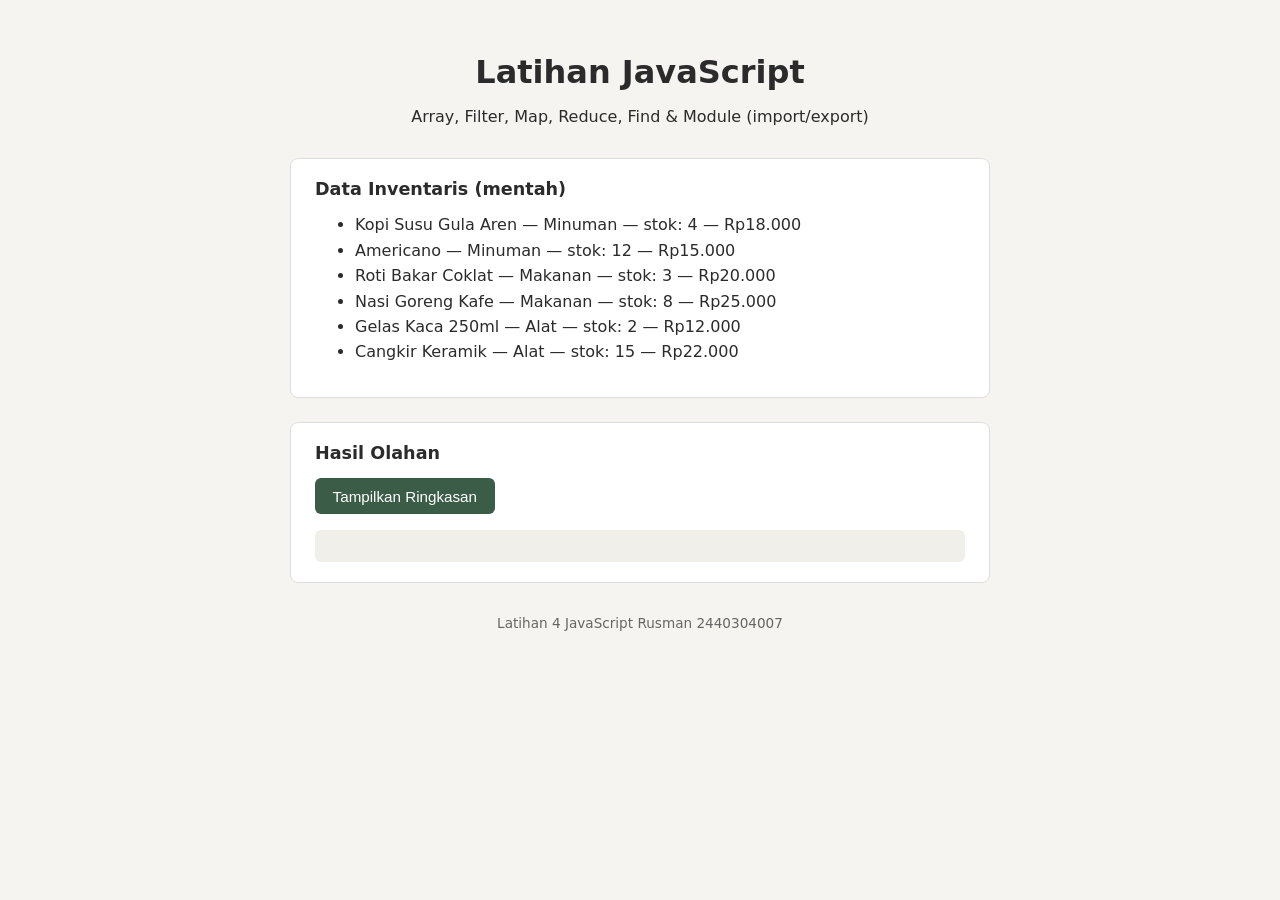
<file: latihan4/index.html>
<!DOCTYPE html>
<html lang="id">
<head>
  <meta charset="UTF-8">
  <meta name="viewport" content="width=device-width, initial-scale=1.0">
  <title>Latihan JS — Ringkasan Inventaris</title>
  <link rel="stylesheet" href="css/style.css">
</head>
<body>

  <header>
    <h1>Latihan JavaScript</h1>
    <p>Array, Filter, Map, Reduce, Find &amp; Module (import/export)</p>
  </header>

  <main>
    <section class="panel">
      <h2>Data Inventaris (mentah)</h2>
      <!-- Tempat menampilkan seluruh data array, biar kelihatan sebelum diolah -->
      <ul id="daftar-item"></ul>
    </section>

    <section class="panel">
      <h2>Hasil Olahan</h2>
      <button id="btn-ringkas">Tampilkan Ringkasan</button>
      <!-- Hasil dari ringkasInventaris() akan dirender ke sini -->
      <div id="output"></div>
    </section>
  </main>

  <footer>
    <p>Latihan 4 JavaScript Rusman 2440304007</p>
  </footer>

  <script type="module" src="js/app.js"></script>
</body>
</html>
</file>
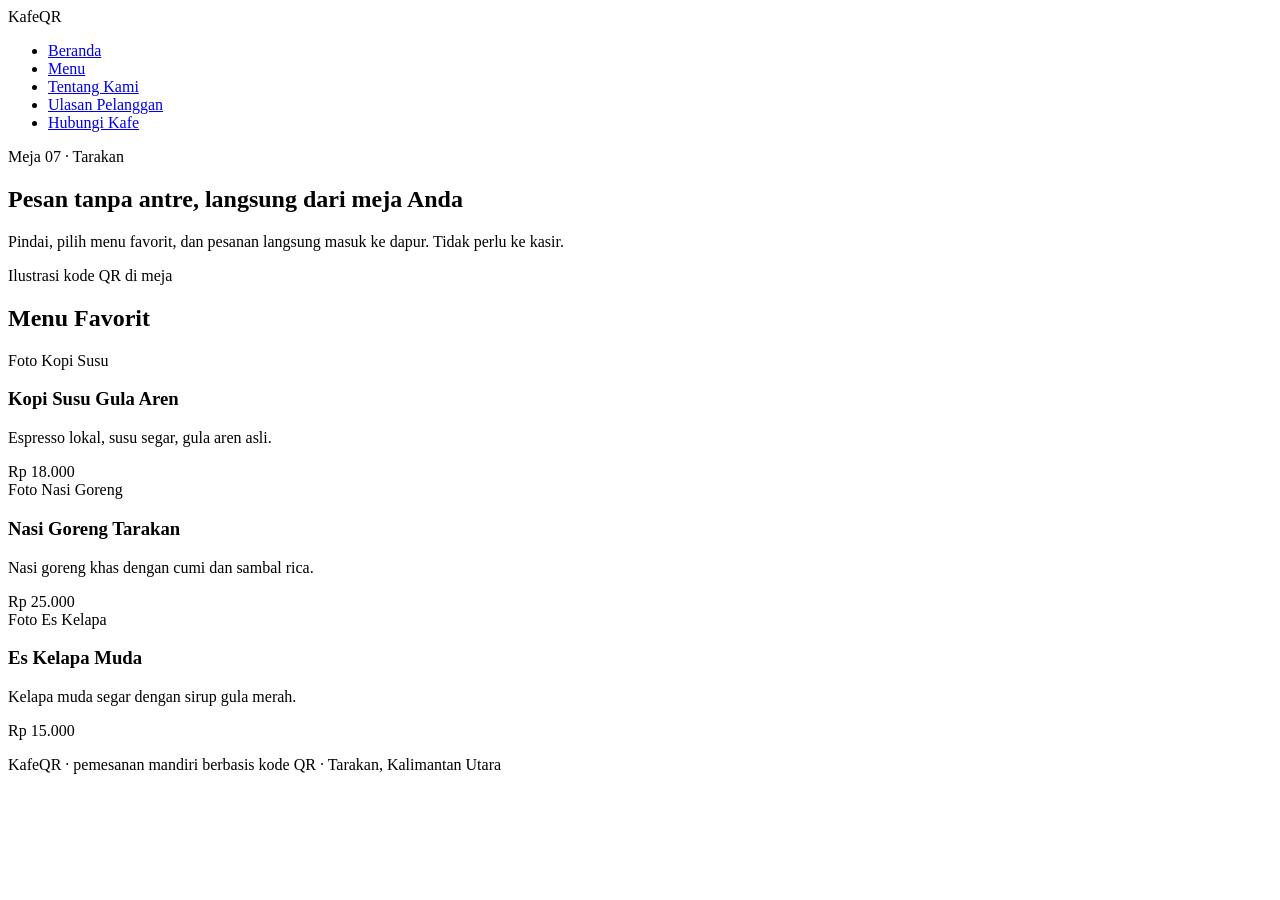
<file: latihancss.html>
<!doctype html>
<html lang="id">
<head>
<meta charset="UTF-8">
<meta name="viewport" content="width=device-width, initial-scale=1.0">
<title>Latihan CSS — KafeQR</title>
<!--link rel="stylesheet" href="latihancss.css">-->
</head>

<body>

  <nav class="navbar" aria-label="Navigasi utama">
    <span class="navbar__brand">KafeQR</span>
    <ul class="navbar__links">
      <li><a href="#beranda">Beranda</a></li>
      <li><a href="#menu">Menu</a></li>
      <li><a href="#tentang">Tentang Kami</a></li>
      <li><a href="#ulasan">Ulasan Pelanggan</a></li>
      <li><a href="#kontak">Hubungi Kafe</a></li>
    </ul>
  </nav>

  <section class="hero" aria-labelledby="hero-judul">
    <div class="hero__text">
      <span class="hero__badge">Meja 07 &middot; Tarakan</span>
      <h1 id="hero-judul">Pesan tanpa antre, langsung dari meja Anda</h1>
      <p>Pindai, pilih menu favorit, dan pesanan langsung masuk ke dapur. Tidak perlu ke kasir.</p>
    </div>
    <div class="hero__image">Ilustrasi kode QR di meja</div>
  </section>

  <section class="menu-section" id="menu">
    <h2>Menu Favorit</h2>
    <div class="menu-grid">
      <article class="menu-card">
        <div class="menu-card__thumb">Foto Kopi Susu</div>
        <h3>Kopi Susu Gula Aren</h3>
        <p>Espresso lokal, susu segar, gula aren asli.</p>
        <span class="harga">Rp 18.000</span>
      </article>
      <article class="menu-card">
        <div class="menu-card__thumb">Foto Nasi Goreng</div>
        <h3>Nasi Goreng Tarakan</h3>
        <p>Nasi goreng khas dengan cumi dan sambal rica.</p>
        <span class="harga">Rp 25.000</span>
      </article>
      <article class="menu-card">
        <div class="menu-card__thumb">Foto Es Kelapa</div>
        <h3>Es Kelapa Muda</h3>
        <p>Kelapa muda segar dengan sirup gula merah.</p>
        <span class="harga">Rp 15.000</span>
      </article>
    </div>
  </section>

  <footer>
    <p>KafeQR &middot; pemesanan mandiri berbasis kode QR &middot; Tarakan, Kalimantan Utara</p>
  </footer>

</body>
</html>
</file>
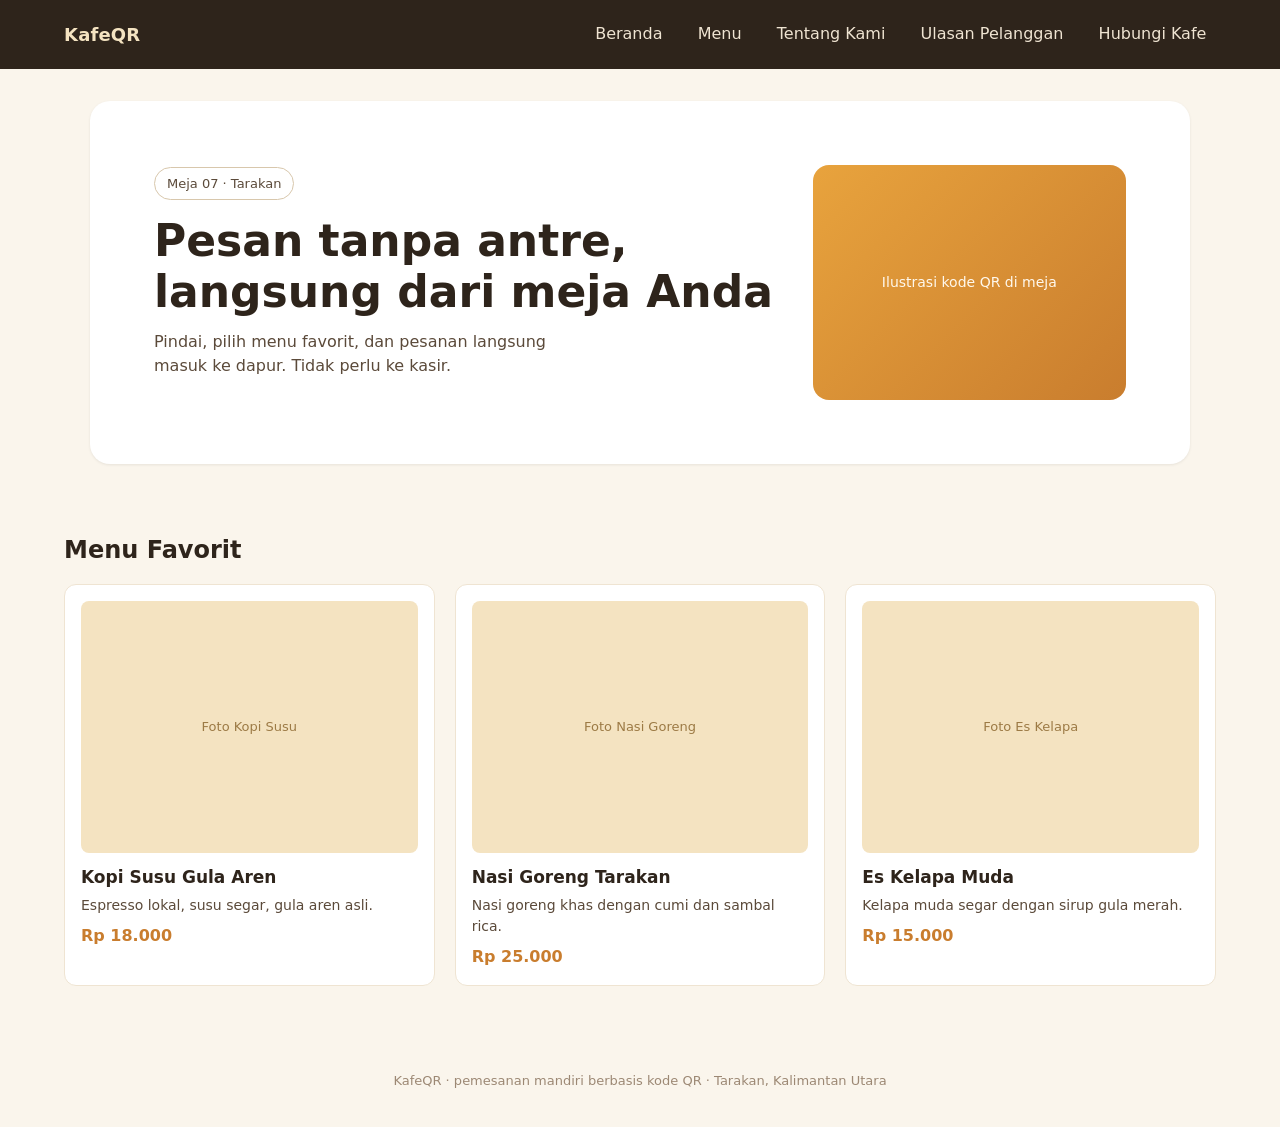
<file: project/latihancss.html>
<!doctype html>
<html lang="id">
<head>
<meta charset="UTF-8">
<meta name="viewport" content="width=device-width, initial-scale=1.0">
<title>Latihan CSS — KafeQR</title>
<link rel="stylesheet" href="latihancss.css">
</head>

<body>

  <nav class="navbar" aria-label="Navigasi utama">
    <span class="navbar__brand">KafeQR</span>
    <ul class="navbar__links">
      <li><a href="#beranda">Beranda</a></li>
      <li><a href="#menu">Menu</a></li>
      <li><a href="#tentang">Tentang Kami</a></li>
      <li><a href="#ulasan">Ulasan Pelanggan</a></li>
      <li><a href="#kontak">Hubungi Kafe</a></li>
    </ul>
  </nav>

  <section class="hero" aria-labelledby="hero-judul">
    <div class="hero__text">
      <span class="hero__badge">Meja 07 &middot; Tarakan</span>
      <h1 id="hero-judul">Pesan tanpa antre, langsung dari meja Anda</h1>
      <p>Pindai, pilih menu favorit, dan pesanan langsung masuk ke dapur. Tidak perlu ke kasir.</p>
    </div>
    <div class="hero__image">Ilustrasi kode QR di meja</div>
  </section>

  <section class="menu-section" id="menu">
    <h2>Menu Favorit</h2>
    <div class="menu-grid">
      <article class="menu-card">
        <div class="menu-card__thumb">Foto Kopi Susu</div>
        <h3>Kopi Susu Gula Aren</h3>
        <p>Espresso lokal, susu segar, gula aren asli.</p>
        <span class="harga">Rp 18.000</span>
      </article>
      <article class="menu-card">
        <div class="menu-card__thumb">Foto Nasi Goreng</div>
        <h3>Nasi Goreng Tarakan</h3>
        <p>Nasi goreng khas dengan cumi dan sambal rica.</p>
        <span class="harga">Rp 25.000</span>
      </article>
      <article class="menu-card">
        <div class="menu-card__thumb">Foto Es Kelapa</div>
        <h3>Es Kelapa Muda</h3>
        <p>Kelapa muda segar dengan sirup gula merah.</p>
        <span class="harga">Rp 15.000</span>
      </article>
    </div>
  </section>

  <footer>
    <p>KafeQR &middot; pemesanan mandiri berbasis kode QR &middot; Tarakan, Kalimantan Utara</p>
  </footer>

</body>
</html>
</file>
<file: latihan4/css/style.css>
* {
  box-sizing: border-box;
}

body {
  font-family: system-ui, sans-serif;
  background: #f5f4f0;
  color: #2b2b2b;
  margin: 0;
  padding: 0 1rem 2rem;
}

header {
  text-align: center;
  padding: 2rem 0 1rem;
}

header h1 {
  margin-bottom: 0.25rem;
}

main {
  max-width: 700px;
  margin: 0 auto;
  display: grid;
  gap: 1.5rem;
}

.panel {
  background: #ffffff;
  border: 1px solid #ddd;
  border-radius: 8px;
  padding: 1.25rem 1.5rem;
}

.panel h2 {
  margin-top: 0;
  font-size: 1.1rem;
}

#daftar-item li {
  margin-bottom: 0.4rem;
}

button {
  background: #3b5c47;
  color: white;
  border: none;
  padding: 0.6rem 1.1rem;
  border-radius: 6px;
  cursor: pointer;
  font-size: 0.95rem;
}

button:hover {
  background: #2d4736;
}

#output {
  margin-top: 1rem;
  white-space: pre-wrap;
  font-family: monospace;
  background: #f0efe9;
  padding: 1rem;
  border-radius: 6px;
  min-height: 2rem;
}

footer {
  max-width: 700px;
  margin: 2rem auto 0;
  font-size: 0.85rem;
  color: #666;
  text-align: center;
}
</file>
<file: project/latihancss.css>
*, *::before, *::after { box-sizing: border-box; }
body {
  margin: 0;
  font-family: "Segoe UI", system-ui, sans-serif;
  color: #2E241B;
  background: #FAF5EC;
  line-height: 1.5;
}
img { display: block; max-width: 100%; }
a { color: inherit; }

/* =============================================================
   LATIHAN 2 — NAVIGASI YANG WRAP TANPA SCROLL HORIZONTAL
   -------------------------------------------------------------
   Kuncinya cuma dua: display:flex + flex-wrap:wrap.
   Tanpa flex-wrap, kalau ruang sempit, browser akan memaksa
   semua item pas dalam satu baris (item mengecil ekstrem) atau
   overflow ke samping. Dengan flex-wrap:wrap, item yang tidak
   muat otomatis pindah ke baris baru.
   ============================================================= */
.navbar {
  display: flex;
  flex-wrap: wrap;                 /* <-- ini kuncinya */
  gap: 0.5rem 1.25rem;             /* jarak antar baris & antar item beda */
  align-items: center;
  justify-content: space-between;
  padding: 1rem 5%;                /* % → menyesuaikan lebar layar apa pun */
  background: #2E241B;
}
.navbar__brand {
  font-weight: 700;
  font-size: 1.125rem;
  color: #F4E3C1;
  letter-spacing: 0.01em;
}
.navbar__links {
  display: flex;
  flex-wrap: wrap;                 /* daftar link-nya sendiri juga wrap */
  min-width: 0;                    /* izinkan daftar menyusut di layar sempit */
  gap: 0.25rem 1rem;
  list-style: none;
  margin: 0;
  padding: 0;
}
.navbar__links a {
  display: inline-block;
  padding: 0.4rem 0.6rem;
  text-decoration: none;
  color: #EFE4D2;
  border-radius: 0.375rem;
  overflow-wrap: anywhere;         /* cegah teks panjang memicu scroll horizontal */
}
.navbar__links a:hover,
.navbar__links a:focus-visible {
  background: rgba(244, 227, 193, 0.15);
  outline: 2px solid transparent;
}
.navbar__links a:focus-visible {
  outline: 2px solid #E8A33D;
  outline-offset: 2px;
}

/* =============================================================
   LATIHAN 3 — HERO: PERBANDINGAN px, rem, %, fr, clamp()
   -------------------------------------------------------------
   Setiap unit dipakai di tempat yang paling masuk akal untuknya,
   dan diberi komentar supaya kelihatan alasannya.
   ============================================================= */
.hero {
  display: grid;
  /* fr = "sisa ruang dibagi proporsional". 2fr:1fr artinya kolom
     teks selalu 2x lebih lebar dari kolom gambar, di ukuran layar
     berapa pun — beda dengan pakai px yang akan tetap kaku. */
  grid-template-columns: 2fr 1fr;
  gap: 2rem;                        /* rem: 1rem = ukuran font root (biasanya 16px),
                                        dipakai untuk jarak supaya proporsinya
                                        konsisten walau user mengubah setting
                                        ukuran font browser */
  align-items: center;
  width: 90%;                       /* % : relatif ke elemen induk (body),
                                        jadi otomatis menyempit/melebar
                                        mengikuti layar */
  max-width: 1100px;
  margin: 2rem auto;
  padding: clamp(1.5rem, 5vw, 4rem);
  /* clamp(min, ideal, max): di layar kecil paddingnya 1.5rem,
     di layar besar sekali max 4rem, di antaranya mengikuti 5% lebar
     viewport. Satu baris ini menggantikan 2-3 media query. */
  background: #FFFFFF;
  border-radius: 1.25rem;
  box-shadow: 0 1px 3px rgba(0,0,0,0.08);
}
.hero__text h1 {
  margin: 0 0 0.75rem;
  font-size: clamp(1.5rem, 4vw, 2.75rem);
  /* clamp lagi di sini: judul besar di layar lebar, tapi tidak
     kebablasan meraksasa di layar sangat lebar, dan tidak kekecilan
     di layar HP. */
  line-height: 1.15;
  color: #2E241B;
}
.hero__text p {
  margin: 0 0 1.25rem;
  font-size: 1rem;                  /* rem: teks isi tetap terbaca konsisten
                                        di semua perangkat */
  color: #5B4A3A;
  max-width: 42ch;
}
.hero__badge {
  display: inline-block;
  padding: 6px 12px;                /* px: elemen kecil yang memang sengaja
                                        dibuat berukuran tetap, tidak perlu
                                        ikut membesar mengikuti layar */
  border: 1px solid #D8C7AC;
  border-radius: 999px;
  font-size: 0.8125rem;
  color: #5B4A3A;
  margin-bottom: 1rem;
}
.hero__image {
  aspect-ratio: 4 / 3;
  border-radius: 1rem;
  background: linear-gradient(135deg, #E8A33D, #C97D2E);
  display: flex;
  align-items: center;
  justify-content: center;
  color: #FFF8EC;
  font-size: 0.875rem;
  text-align: center;
  padding: 1rem;
}

/* =============================================================
   LATIHAN 1 — GRID: 1 KOLOM MOBILE, 3 KOLOM LAYAR LEBAR
   -------------------------------------------------------------
   Default (mobile-first): 1fr = satu kolom penuh.
   Lewat @media di atas 768px, diganti jadi repeat(3, 1fr).
   ============================================================= */
.menu-section {
  padding: 1rem 5% 3rem;
}
.menu-section h2 {
  font-size: 1.5rem;
  margin-bottom: 1rem;
  color: #2E241B;
}
.menu-grid {
  display: grid;
  grid-template-columns: 1fr;      /* mobile: 1 kolom */
  gap: 1.25rem;
}
@media (min-width: 768px) {
  .menu-grid {
    grid-template-columns: repeat(3, 1fr); /* layar lebar: 3 kolom sama rata */
  }
}
.menu-card {
  background: #FFFFFF;
  border: 1px solid #EFE4D2;
  border-radius: 0.75rem;
  padding: 1rem;
}
.menu-card__thumb {
  aspect-ratio: 4 / 3;
  border-radius: 0.5rem;
  background: #F4E3C1;
  margin-bottom: 0.75rem;
  display: flex;
  align-items: center;
  justify-content: center;
  color: #9C7A45;
  font-size: 0.8125rem;
}
.menu-card h3 {
  margin: 0 0 0.25rem;
  font-size: 1.0625rem;
}
.menu-card p {
  margin: 0;
  font-size: 0.875rem;
  color: #5B4A3A;
}
.menu-card .harga {
  display: block;
  margin-top: 0.5rem;
  font-weight: 700;
  color: #C97D2E;
}

footer {
  padding: 1.5rem 5%;
  text-align: center;
  font-size: 0.8125rem;
  color: #9C8874;
}
</file>
